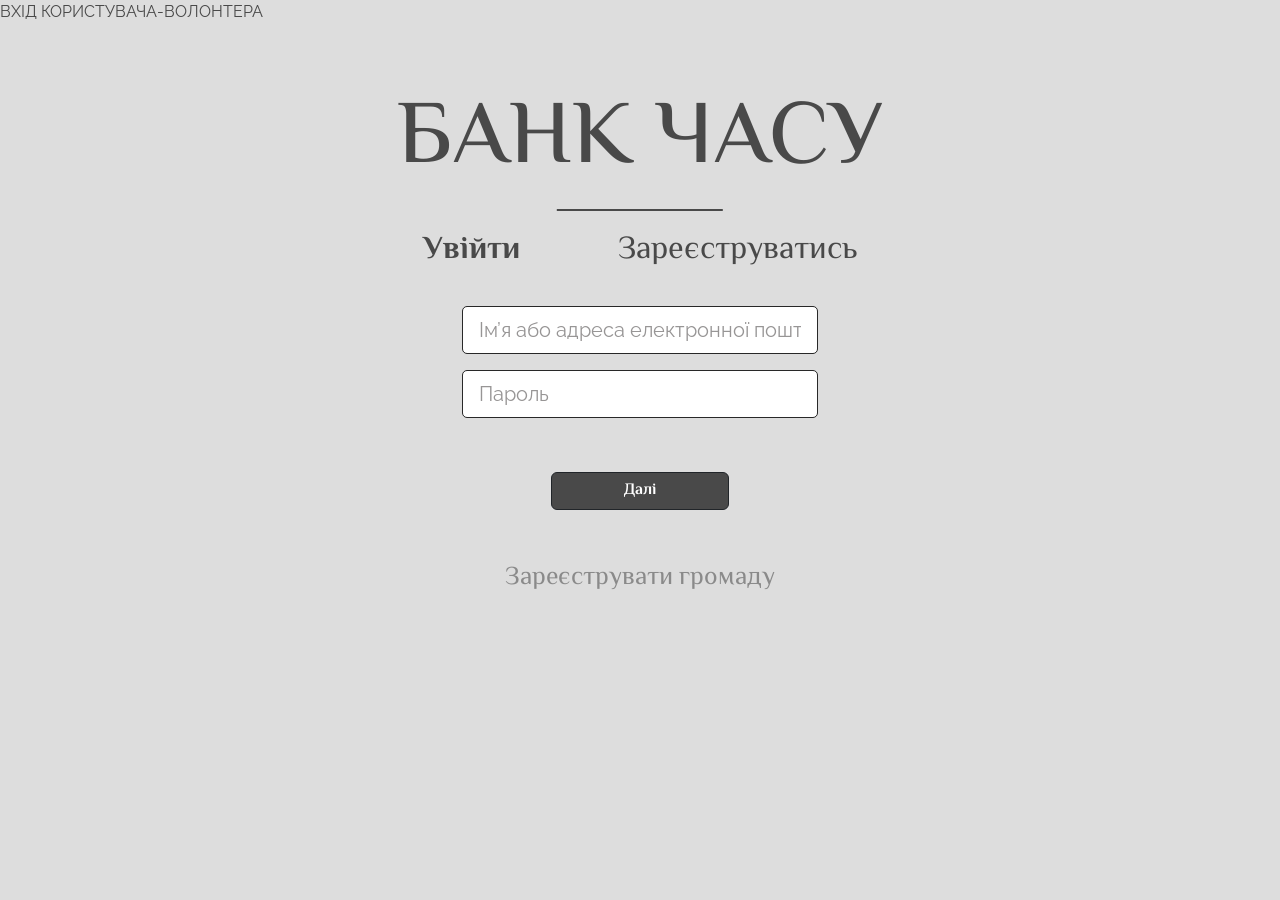
<file: index.html>
ВХІД КОРИСТУВАЧА-ВОЛОНТЕРА

<!DOCTYPE html>
<html lang="en">
<head>
    <meta charset="UTF-8">
    <meta name="viewport" content="width=device-width, initial-scale=1.0">
 <link rel="preconnect" href="https://fonts.googleapis.com">
<link rel="preconnect" href="https://fonts.gstatic.com" crossorigin>
<link href="https://fonts.googleapis.com/css2?family=El+Messiri:wght@400..700&family=Raleway:ital,wght@0,100..900;1,100..900&display=swap" rel="stylesheet">
<link href="https://cdn.jsdelivr.net/npm/bootstrap@5.3.3/dist/css/bootstrap.min.css" rel="stylesheet" integrity="sha384-QWTKZyjpPEjISv5WaRU9OFeRpok6YctnYmDr5pNlyT2bRjXh0JMhjY6hW+ALEwIH" crossorigin="anonymous">  
<title>БАНК ЧАСУ</title>
<link rel="stylesheet" href="style.css">
</head>
<body>
<div class="section-heading text-center">
    <h2>БАНК ЧАСУ</h2>
        <div class="container">
            <div class="row justify-content-center gap-5">
                
                <div class="col-auto">
                    <button style=" font-size: 2.5vw;" type="button" class="btn btn-ouyline">Увійти</button>
                </div>
                
                <div class="col-auto">
                    <button style="font-size: 2.5vw;" type="button" class="btn btn-ouyline-light-register"><a href="index-regist.html">Зареєструватись    </a></button>
                </div>
            </div>
        </div>  
    </div>


 <div class="container section-login text-center">
    <div class="row justify-content-center">
        
        <div class="col-12 col-md-6 col-lg-4">
            
         <form>
    <div class="mb-3">
        <input type="email" class="form-control custom-input form-control-lg" placeholder="Ім’я або адреса електронної пошти">
    </div>

    <div class="mb-3">
        <input type="password" class="form-control custom-input form-control-lg" placeholder="Пароль">
    </div>

    <button style="margin-top: 3vw; margin-bottom: 2vw; font-family: 'El Messiri'; background-color: #494949;" type="submit" class="btn btn-dark w-50 fw-bold">Далі</button>
</form>

        </div>
    </div>

    <div class="button-gromada-reg">
                        <div class="col-auto">
                    <button style=" font-size: 2vw; padding-bottom: 25px; font-family: 'El Messiri'; color: #8A8A8A;" type="button" class="btn btn-ouyline">Зареєструвати громаду</button>
                </div>
    </div>
</div>
</body>
</html>
</file>
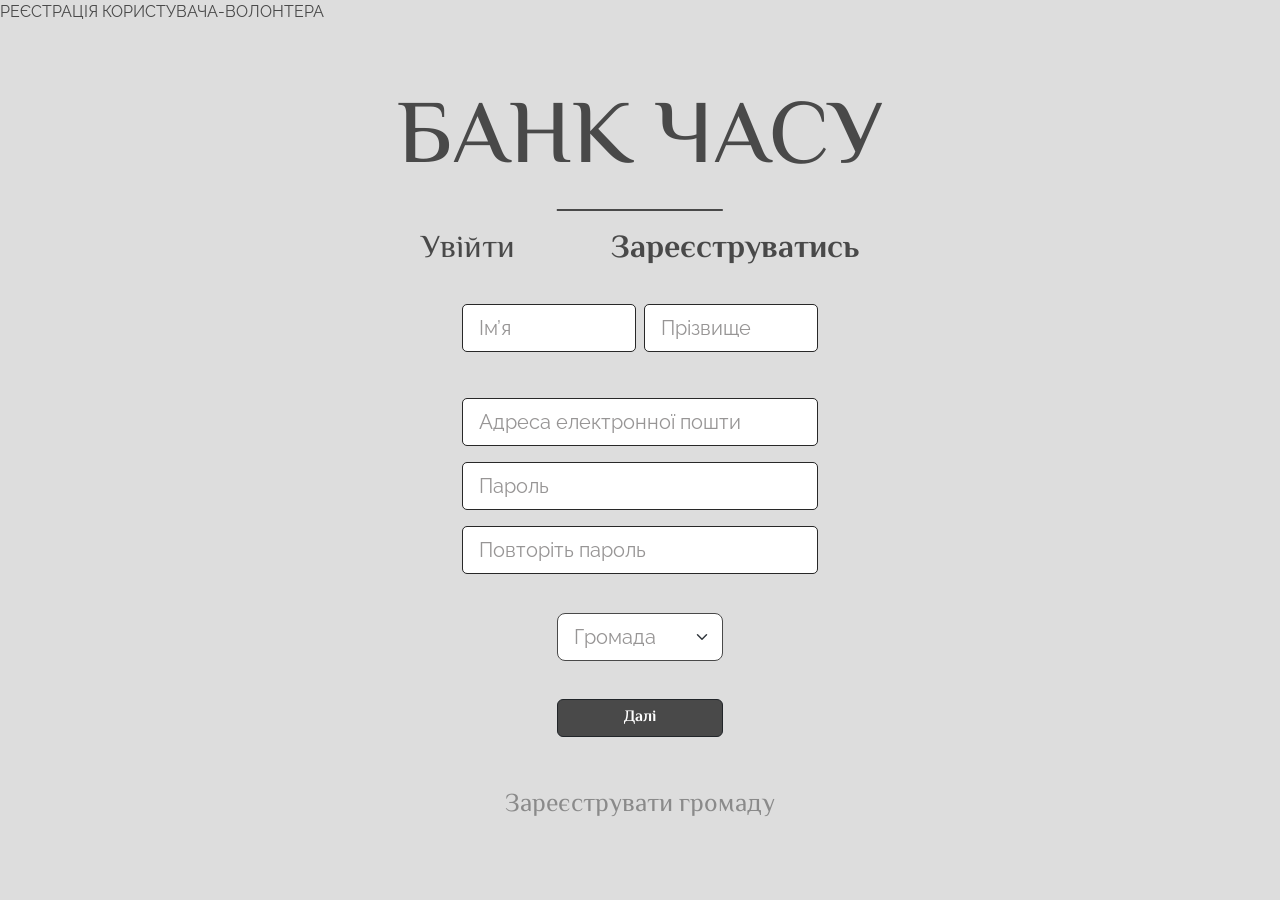
<file: index-regist.html>
РЕЄСТРАЦІЯ КОРИСТУВАЧА-ВОЛОНТЕРА

<!DOCTYPE html>
<html lang="en">
<head>
    <meta charset="UTF-8">
    <meta name="viewport" content="width=device-width, initial-scale=1.0">
    <link rel="preconnect" href="https://fonts.googleapis.com">
<link rel="preconnect" href="https://fonts.gstatic.com" crossorigin>
<link href="https://fonts.googleapis.com/css2?family=El+Messiri:wght@400..700&family=Raleway:ital,wght@0,100..900;1,100..900&display=swap" rel="stylesheet">
    <link href="https://cdn.jsdelivr.net/npm/bootstrap@5.3.3/dist/css/bootstrap.min.css" rel="stylesheet" integrity="sha384-QWTKZyjpPEjISv5WaRU9OFeRpok6YctnYmDr5pNlyT2bRjXh0JMhjY6hW+ALEwIH" crossorigin="anonymous">  
    <title>БАНК ЧАСУ</title>
    <link rel="stylesheet" href="style.css">
    

</head>
<body>

    <div class="section-heading text-center"> 
        <h2>БАНК ЧАСУ</h2>
        
        <div class="container">
            <div class="row justify-content-center gap-5">
                
                <div class="col-auto">
                    <a href="index.html" class="btn" style="font-size: 2.5vw; border: none;">
                        Увійти
                    </a>
                </div>
                
                <div class="col-auto">
                    <a href="index-regist.html" class="btn" style="font-size: 2.5vw; border: none; font-weight: bolder;">
                        Зареєструватись
                    </a>
                </div>
                
            </div>
        </div>
    </div>

    <form>
        
        <div class="container section-login text-center">
            <div class="row justify-content-center">
                
                <div class="col-12 col-md-8 col-lg-4">
                    
                    <div style="padding-bottom: 1.7vw;" class="section-login-name mb-4"> <div class="row g-2"> 
                            <div class="col-6">
                                <input type="text" class="form-control custom-input form-control-lg" placeholder="Ім’я" aria-label="Ім’я">
                            </div> 
                            <div class="col-6">
                                <input type="text" class="form-control custom-input form-control-lg" placeholder="Прізвище" aria-label="Прізвище">
                            </div>
                        </div>
                    </div>
                    
          <div class="section-form1">
                      <div class="mb-3">
                        <input type="email" class="form-control custom-input form-control-lg" placeholder="Адреса електронної пошти">
                    </div>

                    <div class="mb-3">
                        <input type="password" class="form-control custom-input form-control-lg" placeholder="Пароль">
                    </div>
                    
                    <div class="mb-3">
                        <input type="password" class="form-control custom-input form-control-lg" placeholder="Повторіть пароль">
                    </div>
          </div>

                </div>
            </div>
        </div>

        <div class="container section-login-gender text-center">
            <div class="row justify-content-center">
                <div class="col-12 col-md-4 col-lg-2">
                    <select style="width: 100%; box-sizing: border-box; border: #494949 1px solid; color: #979595;" class="form-select form-select-lg" aria-label="Вибір статі">
                        <option disabled selected>Громада</option>
                        <option value="1">Громада</option>
                        <option value="2">Громада</option>
                        <option value="3">Громада</option>
                    </select>

                    <button style="margin-top: 3vw; margin-bottom: 2vw; font-family: 'El Messiri'; background-color: #494949;" type="submit" class="btn btn-dark fw-bold w-100">Далі</button>
                    
                </div>
            </div>
        </div>

    </form>

        <div style="text-align: center;" class="button-gromada-reg">
                        <div class="col-auto">
                    <button style="font-size: 2vw; padding-bottom: 40px; font-family: 'El Messiri'; color: #8A8A8A;" type="button" class="btn btn-ouyline">Зареєструвати громаду</button>
                </div>
    </div>

</body>
</file>
<file: style.css>
/*ВХІД КОРИСТУВАЧА-ВОЛОНТЕРА - СТИЛІ*/
*{
    -webkit-box-sizing: border-box;
    -moz-box-sizing: border-box;
    box-sizing: border-box;   
}


body {
    min-height: 100vh;
    background-color: #DDDDDD;
    font-family: 'Raleway';
    color: #494949; 
}

.section-heading.text-center h2
{
    margin-top: 5%;
    font-size: 7vw;
    text-align: center;
    font-family: "El Messiri";
    font-style: normal;
    position: relative;
    padding-bottom: 15px;
}

.section-heading.text-center h2::after {
    content: "";
    position: absolute;
    bottom: 0;          
    left: 50%;          
    transform: translateX(-50%);
    width: 13%;         
    height: 2px;        
    background-color: #494949; 
}


.section-heading.text-center .btn.btn-ouyline{
    color: #494949;
    font-family: "El Messiri";
    font-weight: bolder; 
}

.section-heading.text-center a{
    text-decoration: none;
    color: #494949;
    font-family: "El Messiri";  
}

/*.container.section-login.text-center{
    margin-top: 5%;

}*/

.custom-input {           
    border: 1px solid #282828;   
    border-radius: 5px;        
}


.custom-input::placeholder {
    color: #979595;
}

.custom-input:focus {

    border-color: #282828;      
    box-shadow: none;          
}

.container.section-login-gender.text-center .row.justify-content-center .col-12.col-md-4.col-lg-2{
margin-top: 2%;
}

/*.container.section-login.text-center .row.justify-content-center .col-12.col-md-6.col-lg-4 button:hover{
background-color: #302d2d;
color: white;
}
.container.section-login-gender.text-center .row.justify-content-center .col-12.col-md-4.col-lg-2 button:hover{
background-color: #605959;
color: white;
}*/

.section-heading.text-center{
    margin-bottom: 2vw;
}

.form-select.form-select-lg.mb-3{
 
    border-color: #ffffff;
    
}
</file>
